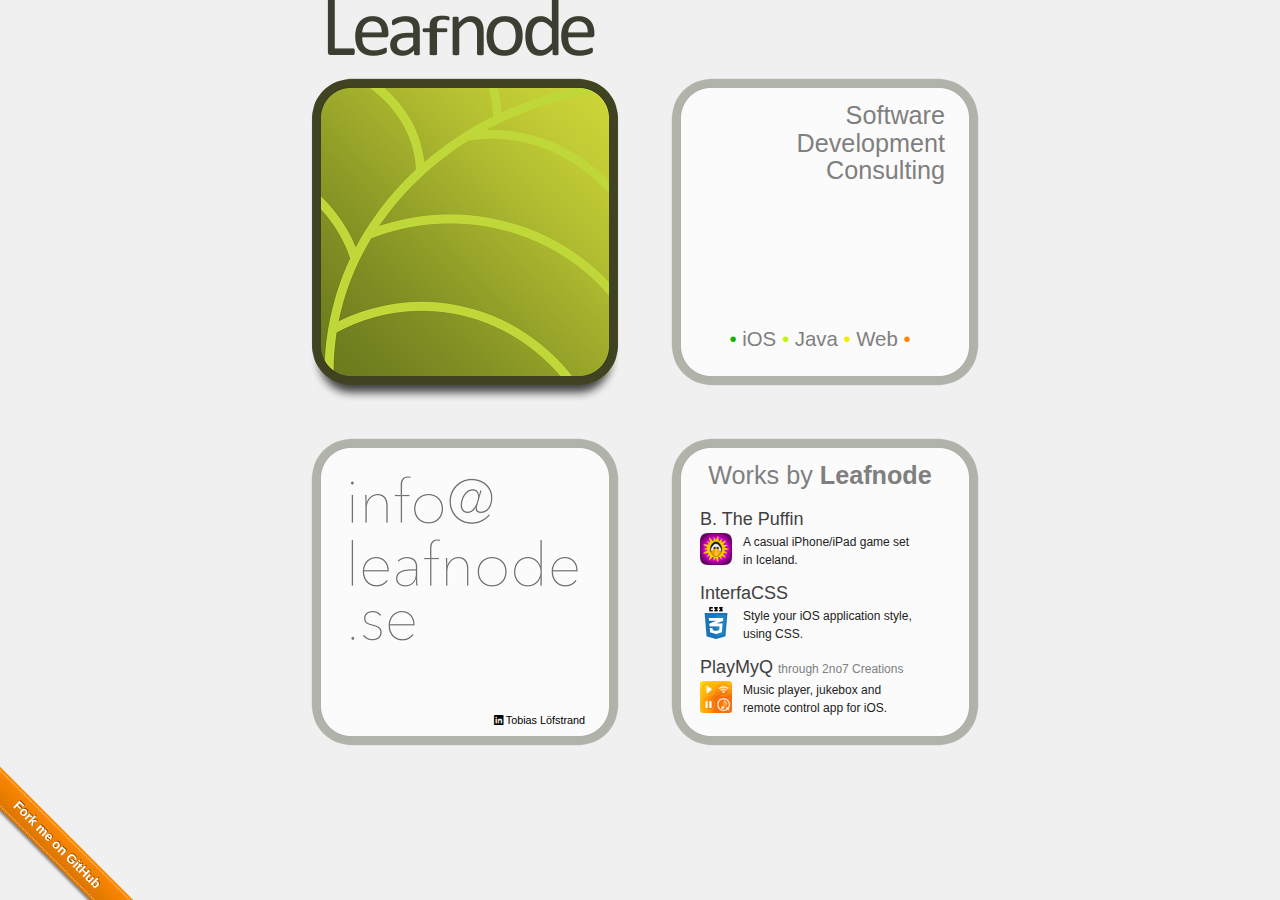
<file: index.html>
<?xml version="1.0" encoding="UTF-8"?>
<!DOCTYPE html
        PUBLIC "-//W3C//DTD XHTML 1.0 Transitional//EN"
        "http://www.w3.org/TR/xhtml1/DTD/xhtml1-transitional.dtd">
<html xmlns="http://www.w3.org/1999/xhtml" xml:lang="en" lang="en">
<head>
   <meta http-equiv="Content-Type" content="text/html; charset=utf-8"/>

   <title>Leafnode AB - Software Development &amp; Consulting</title>
   <meta name="description" content="Leafnode AB is a software development &amp; consulting company with focus on iPhone/iOS, Java Enterprise, Web Applications, User Interface Design and System Architecture"/>

   <link rel="stylesheet" href="css/screen.css" type="text/css" media="screen, projection"/>
   <link rel="stylesheet" href="css/main.css" type="text/css" media="screen, projection"/>
   <link href="css/fancy-type/screen.css" type="text/css" rel="stylesheet" media="screen, projection"/>

   <link href="https://use.fontawesome.com/releases/v5.0.8/css/all.css" rel="stylesheet">


    <!-- github-fork-ribbon-css begin -->
    <link rel="stylesheet" href="css/gh-fork-ribbon.css">
    <!--[if lt IE 9]>
        <link rel="stylesheet" href="css/gh-fork-ribbon.ie.css">
    <![endif]-->
    <!-- github-fork-ribbon-css end -->

</head>
<body>

   <div class="container" style="position:relative;margin-top:52px">


	  <!-- Row 1 -->
	  <div class="column span-3">&nbsp;</div>
      <div class="column span-9 logo">

	  	 <img src="images/leafnode.png" alt="Leafnode" id="leafnode"/>

      </div>
      <div class="column span-9 bgBox">

   		  <div class="boxContent">
     	  	<h2 style="text-align:right">Software </h2>
     	  	<h2 style="text-align:right">Development</h2>
	      	<h2 style="text-align:right">Consulting</h2>

	      	<p id="softwareSpecialities">
	      	  <span style="color:#15b200">•</span> iOS
            <span style="color:#bef500">•</span> Java
            <span style="color:#f5ec00">•</span> Web
            <span style="color:#f80">•</span>
	      	</p>

      	  </div>

      </div>
      <div class="column span-3 last">&nbsp;</div>


      <!-- Row 2 -->
	  <div class="column span-3">&nbsp;</div>
      <div class="column span-9 bgBoxContact">

  	   	<div class="boxContent" style="margin-top:300px">

     	    <div style="text-align:right;">
                <a href="http://www.linkedin.com/in/tlofstrand" style="text-decoration:none;color:black;"><i class="fab fa-linkedin"></i>&nbsp;Tobias Löfstrand</a>
            </div>

      	</div>

      </div>
      <div class="column span-9 bgBox">

	   	<div class="boxContent">
   		  <h2 style="text-align:center;margin-bottom:10px">Works by&nbsp;<span style="font-weight:600">Leafnode</span></h2>

        <h3 class="workByLeafnode"><a href="https://itunes.apple.com/app/b.-the-puffin-prelude/id1089174935?ls=1" title="B. The Puffin">B. The Puffin</a></h3>
        <div class="workByLeafnode">
          <a href="https://itunes.apple.com/app/b.-the-puffin-prelude/id1089174935?ls=1" style="text-decoration:none;"><img src="images/bthepuffin.png" title="B. The Puffin" alt="B. The Puffin"/></a>
        </div>
        <div class="workByLeafnodeContent">
          A casual iPhone/iPad game set in Iceland.
        </div>


          <h3 class="workByLeafnode"><a href="http://interfacss.org" title="InterfaCSS">InterfaCSS</a></h3>
          <div class="workByLeafnode">
            <a href="http://interfacss.org" style="text-decoration:none;"><img src="images/css3logo_large.png" title="InterfaCSS" alt="InterfaCSS"/></a>
          </div>
          <div class="workByLeafnodeContent">
            Style your iOS application style, using CSS.
          </div>

          <h3 class="workByLeafnode"><a href="http://itunes.apple.com/app/playmyq-hd-music-player-remote/id432506056?mt=8" title="PlayMyQ">PlayMyQ</a> <span>through 2no7 Creations</span></h3>
           <div class="workByLeafnode">
               <a href="http://itunes.apple.com/app/playmyq-hd-music-player-remote/id432506056?mt=8" style="text-decoration:none;"><img src="images/playmyqueue.png" title="PlayMyQ" alt="PlayMyQ"/></a>
           </div>
           <div class="workByLeafnodeContent">
               Music player, jukebox and remote control app for iOS.<br/>
           </div>

      	</div>

      </div>
      <div class="column span-3 last">&nbsp;</div>


   </div>

   <div></div>

<!-- BOTTOM LEFT RIBBON: START COPYING HERE -->
    <div class="github-fork-ribbon-wrapper left-bottom">
        <div class="github-fork-ribbon">
            <a href="http://github.com/tolo/InterfaCSS">Fork me on GitHub</a>
        </div>
    </div>
    <!-- BOTTOM LEFT RIBBON: END COPYING HERE -->

</body>
</html>
</file>
<file: css/screen.css>
/* -----------------------------------------------------------------------


 Blueprint CSS Framework 0.9
 http://blueprintcss.org

   * Copyright (c) 2007-Present. See LICENSE for more info.
   * See README for instructions on how to use Blueprint.
   * For credits and origins, see AUTHORS.
   * This is a compressed file. See the sources in the 'src' directory.

----------------------------------------------------------------------- */

/* reset.css */
html, body, div, span, object, iframe, h1, h2, h3, h4, h5, h6, p, blockquote, pre, a, abbr, acronym, address, code, del, dfn, em, img, q, dl, dt, dd, ol, ul, li, fieldset, form, label, legend, table, caption, tbody, tfoot, thead, tr, th, td {margin:0;padding:0;border:0;font-weight:inherit;font-style:inherit;font-size:100%;font-family:inherit;vertical-align:baseline;}
body {line-height:1.5;}
table {border-collapse:separate;border-spacing:0;}
caption, th, td {text-align:left;font-weight:normal;}
table, td, th {vertical-align:middle;}
blockquote:before, blockquote:after, q:before, q:after {content:"";}
blockquote, q {quotes:"" "";}
a img {border:none;}

/* typography.css */
html {font-size:100.01%;}
body {font-size:75%;color:#222;background:#f0f0f0;font-family:Calibri, "Helvetica Neue", Arial, Helvetica, sans-serif;}
h1, h2, h3, h4, h5, h6 {font-weight:normal;color:#111;}
h1 {font-size:3em;line-height:1;margin-bottom:0.5em;}
h2 {font-size:2em;margin-bottom:0.75em;}
h3 {font-size:1.5em;line-height:1;margin-bottom:1em;}
h4 {font-size:1.2em;line-height:1.25;margin-bottom:1.25em;}
h5 {font-size:1em;font-weight:bold;margin-bottom:1.5em;}
h6 {font-size:1em;font-weight:bold;}
h1 img, h2 img, h3 img, h4 img, h5 img, h6 img {margin:0;}
p {margin:0 0 1.5em;}
p img.left {float:left;margin:1.5em 1.5em 1.5em 0;padding:0;}
p img.right {float:right;margin:1.5em 0 1.5em 1.5em;}
a:focus, a:hover {color:#000;}
a {color:#009;text-decoration:underline;}
blockquote {margin:1.5em;color:#666;font-style:italic;}
strong {font-weight:bold;}
em, dfn {font-style:italic;}
dfn {font-weight:bold;}
sup, sub {line-height:0;}
abbr, acronym {border-bottom:1px dotted #666;}
address {margin:0 0 1.5em;font-style:italic;}
del {color:#666;}
pre {margin:1.5em 0;white-space:pre;}
pre, code, tt {font:1em 'andale mono', 'lucida console', monospace;line-height:1.5;}
li ul, li ol {margin:0;}
ul, ol {margin:0 1.5em 1.5em 0;padding-left:3.333em;}
ul {list-style-type:disc;}
ol {list-style-type:decimal;}
dl {margin:0 0 1.5em 0;}
dl dt {font-weight:bold;}
dd {margin-left:1.5em;}
table {margin-bottom:1.4em;width:100%;}
th {font-weight:bold;}
thead th {background:#c3d9ff;}
th, td, caption {padding:4px 10px 4px 5px;}
tr.even td {background:#e5ecf9;}
tfoot {font-style:italic;}
caption {background:#eee;}
.small {font-size:.8em;margin-bottom:1.875em;line-height:1.875em;}
.large {font-size:1.2em;line-height:2.5em;margin-bottom:1.25em;}
.hide {display:none;}
.quiet {color:#666;}
.loud {color:#000;}
.highlight {background:#ff0;}
.added {background:#060;color:#fff;}
.removed {background:#900;color:#fff;}
.first {margin-left:0;padding-left:0;}
.last {margin-right:0;padding-right:0;}
.top {margin-top:0;padding-top:0;}
.bottom {margin-bottom:0;padding-bottom:0;}

/* forms.css */
label {font-weight:bold;}
fieldset {padding:1.4em;margin:0 0 1.5em 0;border:1px solid #ccc;}
legend {font-weight:bold;font-size:1.2em;}
input[type=text], input[type=password], input.text, input.title, textarea, select {background-color:#fff;border:1px solid #bbb;}
input[type=text]:focus, input[type=password]:focus, input.text:focus, input.title:focus, textarea:focus, select:focus {border-color:#666;}
input[type=text], input[type=password], input.text, input.title, textarea, select {margin:0.5em 0;}
input.text, input.title {width:300px;padding:5px;}
input.title {font-size:1.5em;}
textarea {width:390px;height:250px;padding:5px;}
input[type=checkbox], input[type=radio], input.checkbox, input.radio {position:relative;top:.25em;}
form.inline {line-height:3;}
form.inline p {margin-bottom:0;}
.error, .notice, .success {padding:.8em;margin-bottom:1em;border:2px solid #ddd;}
.error {background:#FBE3E4;color:#8a1f11;border-color:#FBC2C4;}
.notice {background:#FFF6BF;color:#514721;border-color:#FFD324;}
.success {background:#E6EFC2;color:#264409;border-color:#C6D880;}
.error a {color:#8a1f11;}
.notice a {color:#514721;}
.success a {color:#264409;}

/* grid.css */
.container {width:950px;margin:0 auto;}
.showgrid {background:url(src/grid.png);}
.column, div.span-1, div.span-2, div.span-3, div.span-4, div.span-5, div.span-6, div.span-7, div.span-8, div.span-9, div.span-10, div.span-11, div.span-12, div.span-13, div.span-14, div.span-15, div.span-16, div.span-17, div.span-18, div.span-19, div.span-20, div.span-21, div.span-22, div.span-23, div.span-24 {float:left;margin-right:10px;}
.last, div.last {margin-right:0;}
.span-1 {width:30px;}
.span-2 {width:70px;}
.span-3 {width:110px;}
.span-4 {width:150px;}
.span-5 {width:190px;}
.span-6 {width:230px;}
.span-7 {width:270px;}
.span-8 {width:310px;}
.span-9 {width:350px;}
.span-10 {width:390px;}
.span-11 {width:430px;}
.span-12 {width:470px;}
.span-13 {width:510px;}
.span-14 {width:550px;}
.span-15 {width:590px;}
.span-16 {width:630px;}
.span-17 {width:670px;}
.span-18 {width:710px;}
.span-19 {width:750px;}
.span-20 {width:790px;}
.span-21 {width:830px;}
.span-22 {width:870px;}
.span-23 {width:910px;}
.span-24, div.span-24 {width:950px;margin-right:0;}
input.span-1, textarea.span-1, input.span-2, textarea.span-2, input.span-3, textarea.span-3, input.span-4, textarea.span-4, input.span-5, textarea.span-5, input.span-6, textarea.span-6, input.span-7, textarea.span-7, input.span-8, textarea.span-8, input.span-9, textarea.span-9, input.span-10, textarea.span-10, input.span-11, textarea.span-11, input.span-12, textarea.span-12, input.span-13, textarea.span-13, input.span-14, textarea.span-14, input.span-15, textarea.span-15, input.span-16, textarea.span-16, input.span-17, textarea.span-17, input.span-18, textarea.span-18, input.span-19, textarea.span-19, input.span-20, textarea.span-20, input.span-21, textarea.span-21, input.span-22, textarea.span-22, input.span-23, textarea.span-23, input.span-24, textarea.span-24 {border-left-width:1px!important;border-right-width:1px!important;padding-left:5px!important;padding-right:5px!important;}
input.span-1, textarea.span-1 {width:18px!important;}
input.span-2, textarea.span-2 {width:58px!important;}
input.span-3, textarea.span-3 {width:98px!important;}
input.span-4, textarea.span-4 {width:138px!important;}
input.span-5, textarea.span-5 {width:178px!important;}
input.span-6, textarea.span-6 {width:218px!important;}
input.span-7, textarea.span-7 {width:258px!important;}
input.span-8, textarea.span-8 {width:298px!important;}
input.span-9, textarea.span-9 {width:338px!important;}
input.span-10, textarea.span-10 {width:378px!important;}
input.span-11, textarea.span-11 {width:418px!important;}
input.span-12, textarea.span-12 {width:458px!important;}
input.span-13, textarea.span-13 {width:498px!important;}
input.span-14, textarea.span-14 {width:538px!important;}
input.span-15, textarea.span-15 {width:578px!important;}
input.span-16, textarea.span-16 {width:618px!important;}
input.span-17, textarea.span-17 {width:658px!important;}
input.span-18, textarea.span-18 {width:698px!important;}
input.span-19, textarea.span-19 {width:738px!important;}
input.span-20, textarea.span-20 {width:778px!important;}
input.span-21, textarea.span-21 {width:818px!important;}
input.span-22, textarea.span-22 {width:858px!important;}
input.span-23, textarea.span-23 {width:898px!important;}
input.span-24, textarea.span-24 {width:938px!important;}
.append-1 {padding-right:40px;}
.append-2 {padding-right:80px;}
.append-3 {padding-right:120px;}
.append-4 {padding-right:160px;}
.append-5 {padding-right:200px;}
.append-6 {padding-right:240px;}
.append-7 {padding-right:280px;}
.append-8 {padding-right:320px;}
.append-9 {padding-right:360px;}
.append-10 {padding-right:400px;}
.append-11 {padding-right:440px;}
.append-12 {padding-right:480px;}
.append-13 {padding-right:520px;}
.append-14 {padding-right:560px;}
.append-15 {padding-right:600px;}
.append-16 {padding-right:640px;}
.append-17 {padding-right:680px;}
.append-18 {padding-right:720px;}
.append-19 {padding-right:760px;}
.append-20 {padding-right:800px;}
.append-21 {padding-right:840px;}
.append-22 {padding-right:880px;}
.append-23 {padding-right:920px;}
.prepend-1 {padding-left:40px;}
.prepend-2 {padding-left:80px;}
.prepend-3 {padding-left:120px;}
.prepend-4 {padding-left:160px;}
.prepend-5 {padding-left:200px;}
.prepend-6 {padding-left:240px;}
.prepend-7 {padding-left:280px;}
.prepend-8 {padding-left:320px;}
.prepend-9 {padding-left:360px;}
.prepend-10 {padding-left:400px;}
.prepend-11 {padding-left:440px;}
.prepend-12 {padding-left:480px;}
.prepend-13 {padding-left:520px;}
.prepend-14 {padding-left:560px;}
.prepend-15 {padding-left:600px;}
.prepend-16 {padding-left:640px;}
.prepend-17 {padding-left:680px;}
.prepend-18 {padding-left:720px;}
.prepend-19 {padding-left:760px;}
.prepend-20 {padding-left:800px;}
.prepend-21 {padding-left:840px;}
.prepend-22 {padding-left:880px;}
.prepend-23 {padding-left:920px;}
div.border {padding-right:4px;margin-right:5px;border-right:1px solid #eee;}
div.colborder {padding-right:24px;margin-right:25px;border-right:1px solid #eee;}
.pull-1 {margin-left:-40px;}
.pull-2 {margin-left:-80px;}
.pull-3 {margin-left:-120px;}
.pull-4 {margin-left:-160px;}
.pull-5 {margin-left:-200px;}
.pull-6 {margin-left:-240px;}
.pull-7 {margin-left:-280px;}
.pull-8 {margin-left:-320px;}
.pull-9 {margin-left:-360px;}
.pull-10 {margin-left:-400px;}
.pull-11 {margin-left:-440px;}
.pull-12 {margin-left:-480px;}
.pull-13 {margin-left:-520px;}
.pull-14 {margin-left:-560px;}
.pull-15 {margin-left:-600px;}
.pull-16 {margin-left:-640px;}
.pull-17 {margin-left:-680px;}
.pull-18 {margin-left:-720px;}
.pull-19 {margin-left:-760px;}
.pull-20 {margin-left:-800px;}
.pull-21 {margin-left:-840px;}
.pull-22 {margin-left:-880px;}
.pull-23 {margin-left:-920px;}
.pull-24 {margin-left:-960px;}
.pull-1, .pull-2, .pull-3, .pull-4, .pull-5, .pull-6, .pull-7, .pull-8, .pull-9, .pull-10, .pull-11, .pull-12, .pull-13, .pull-14, .pull-15, .pull-16, .pull-17, .pull-18, .pull-19, .pull-20, .pull-21, .pull-22, .pull-23, .pull-24 {float:left;position:relative;}
.push-1 {margin:0 -40px 1.5em 40px;}
.push-2 {margin:0 -80px 1.5em 80px;}
.push-3 {margin:0 -120px 1.5em 120px;}
.push-4 {margin:0 -160px 1.5em 160px;}
.push-5 {margin:0 -200px 1.5em 200px;}
.push-6 {margin:0 -240px 1.5em 240px;}
.push-7 {margin:0 -280px 1.5em 280px;}
.push-8 {margin:0 -320px 1.5em 320px;}
.push-9 {margin:0 -360px 1.5em 360px;}
.push-10 {margin:0 -400px 1.5em 400px;}
.push-11 {margin:0 -440px 1.5em 440px;}
.push-12 {margin:0 -480px 1.5em 480px;}
.push-13 {margin:0 -520px 1.5em 520px;}
.push-14 {margin:0 -560px 1.5em 560px;}
.push-15 {margin:0 -600px 1.5em 600px;}
.push-16 {margin:0 -640px 1.5em 640px;}
.push-17 {margin:0 -680px 1.5em 680px;}
.push-18 {margin:0 -720px 1.5em 720px;}
.push-19 {margin:0 -760px 1.5em 760px;}
.push-20 {margin:0 -800px 1.5em 800px;}
.push-21 {margin:0 -840px 1.5em 840px;}
.push-22 {margin:0 -880px 1.5em 880px;}
.push-23 {margin:0 -920px 1.5em 920px;}
.push-24 {margin:0 -960px 1.5em 960px;}
.push-1, .push-2, .push-3, .push-4, .push-5, .push-6, .push-7, .push-8, .push-9, .push-10, .push-11, .push-12, .push-13, .push-14, .push-15, .push-16, .push-17, .push-18, .push-19, .push-20, .push-21, .push-22, .push-23, .push-24 {float:right;position:relative;}
.prepend-top {margin-top:1.5em;}
.append-bottom {margin-bottom:1.5em;}
.box {padding:1.5em;margin-bottom:1.5em;background:#E5ECF9;}
hr {background:#ddd;color:#ddd;clear:both;float:none;width:100%;height:.1em;margin:0 0 1.45em;border:none;}
hr.space {background:#fff;color:#fff;visibility:hidden;}
.clearfix:after, .container:after {content:"\0020";display:block;height:0;clear:both;visibility:hidden;overflow:hidden;}
.clearfix, .container {display:block;}
.clear {clear:both;}
</file>
<file: css/main.css>
.left-bottom .github-fork-ribbon {
    background-color: #f80;
}

body {
	font-family: Avenir, "Helvetica Neue", Calibri, Helvetica, sans-serif;

}

h2 {
	font-family: "Avenir Next", Avenir, "Helvetica Neue", Calibri, Helvetica, sans-serif;
	font-size: 2.1em;
	line-height: 1.1em;
	color:#7f7f7f;
	margin:0;
}

a {
	font-size: 0.9em;
	font-weight: 500;
}

#softwareSpecialities {
	font-family: "Avenir Next", Avenir, "Helvetica Neue", Calibri, Helvetica, sans-serif;
	font-size: 1.7em;
	line-height: 1.1em;
	color: #7f7f7f;
	padding-top: 7em;
	text-align:center;
}

.logo {
	background-image:url(../images/logo.png);
	background-size: 360px 360px;
	height: 360px
}

#leafnode {
	position:relative;
	left: 30px;
	top: -65px;
	width: 300px;
	height: 82px;
}

.bgBox {
	background-image:url(../images/bgbox.png);
	background-size: 360px 360px;
	height: 360px;
}

.bgBoxContact {
	background-image:url(../images/bgbox-contact.png);
	background-size: 360px 360px;
	height: 360px;
}

.boxContent {
	margin: 50px;
}

h3.workByLeafnode {
	padding-left: 5px;
	padding-top: 10px;
	padding-bottom: 5px;
	margin: 0px;
	clear: both;
}

h3.workByLeafnode ~ h3.workByLeafnode {
	padding-top:15px;
}

h3.workByLeafnode a {
	font-size: 1em;
	text-decoration:none;
	color:#3f3f3f;
}

h3.workByLeafnode span {
	color:#7f7f7f;
	font-size:12px;
}

.workByLeafnode img {
	width: 32px;
	height: 32px;
}

div.workByLeafnode {
	padding-left: 5px;
	float:left;
	width:33px;
}

div.workByLeafnodeContent {
	padding-left: 10px;
	float:left;
	width:170px;
}
</file>
<file: css/fancy-type/screen.css>
/* -------------------------------------------------------------- 
  
   fancy-type.css
   * Lots of pretty advanced classes for manipulating text.
   
   See the Readme file in this folder for additional instructions.

-------------------------------------------------------------- */

/* Indentation instead of line shifts for sibling paragraphs. */
   p + p { text-indent:2em; margin-top:-1.5em; }
   form p + p  { text-indent: 0; } /* Don't want this in forms. */
   

/* For great looking type, use this code instead of asdf: 
   <span class="alt">asdf</span>  
   Best used on prepositions and ampersands. */
  
.alt { 
  color: #666; 
  font-family: "Warnock Pro", "Goudy Old Style","Palatino","Book Antiqua", Georgia, serif; 
  font-style: italic;
  font-weight: normal;
}


/* For great looking quote marks in titles, replace "asdf" with:
   <span class="dquo">&#8220;</span>asdf&#8221;
   (That is, when the title starts with a quote mark). 
   (You may have to change this value depending on your font size). */  
   
.dquo { margin-left: -.5em; } 


/* Reduced size type with incremental leading
   (http://www.markboulton.co.uk/journal/comments/incremental_leading/)

   This could be used for side notes. For smaller type, you don't necessarily want to 
   follow the 1.5x vertical rhythm -- the line-height is too much. 
   
   Using this class, it reduces your font size and line-height so that for 
   every four lines of normal sized type, there is five lines of the sidenote. eg:

   New type size in em's:
     10px (wanted side note size) / 12px (existing base size) = 0.8333 (new type size in ems)

   New line-height value:
     12px x 1.5 = 18px (old line-height)
     18px x 4 = 72px 
     72px / 5 = 14.4px (new line height)
     14.4px / 10px = 1.44 (new line height in em's) */

p.incr, .incr p {
	font-size: 10px;
	line-height: 1.44em;  
	margin-bottom: 1.5em;
}


/* Surround uppercase words and abbreviations with this class.
   Based on work by Jørgen Arnor Gårdsø Lom [http://twistedintellect.com/] */

.allcaps {
   text-transform: lowercase;
}

.caps, .allcaps {
  font-variant: small-caps;
  font-family: Consolas, Calibri, "Helvetica Neue", Arial, Helvetica, sans-serif;
  letter-spacing: 1px;
  line-height:1%;
  font-weight:bold;
  padding:0 2px;
  color: #666; 
}
</file>
<file: css/gh-fork-ribbon.css>
/* Left will inherit from right (so we don't need to duplicate code) */
.github-fork-ribbon {
  /* The right and left classes determine the side we attach our banner to */
  position: absolute;

  /* Add a bit of padding to give some substance outside the "stitching" */
  padding: 2px 0;

  /* Set the base colour */
  background-color: #a00;

  /* Set a gradient: transparent black at the top to almost-transparent black at the bottom */
  background-image: -webkit-gradient(linear, left top, left bottom, from(rgba(0, 0, 0, 0)), to(rgba(0, 0, 0, 0.15)));
  background-image: -webkit-linear-gradient(top, rgba(0, 0, 0, 0), rgba(0, 0, 0, 0.15));
  background-image: -moz-linear-gradient(top, rgba(0, 0, 0, 0), rgba(0, 0, 0, 0.15));
  background-image: -ms-linear-gradient(top, rgba(0, 0, 0, 0), rgba(0, 0, 0, 0.15));
  background-image: -o-linear-gradient(top, rgba(0, 0, 0, 0), rgba(0, 0, 0, 0.15));
  background-image: linear-gradient(top, rgba(0, 0, 0, 0), rgba(0, 0, 0, 0.15));

  /* Add a drop shadow */
  -webkit-box-shadow: 0 2px 3px 0 rgba(0, 0, 0, 0.5);
  -moz-box-shadow: 0 2px 3px 0 rgba(0, 0, 0, 0.5);
  box-shadow: 0 2px 3px 0 rgba(0, 0, 0, 0.5);

  z-index: 9999;
  pointer-events: auto;
}

.github-fork-ribbon a,
.github-fork-ribbon a:hover {
  /* Set the font */
  font: 700 13px "Helvetica Neue", Helvetica, Arial, sans-serif;
  color: #fff;

  /* Set the text properties */
  text-decoration: none;
  text-shadow: 0 -1px rgba(0, 0, 0, 0.5);
  text-align: center;

  /* Set the geometry. If you fiddle with these you'll also need
     to tweak the top and right values in .github-fork-ribbon. */
  width: 200px;
  line-height: 20px;

  /* Set the layout properties */
  display: inline-block;
  padding: 2px 0;

  /* Add "stitching" effect */
  border-width: 1px 0;
  border-style: dotted;
  border-color: #fff;
  border-color: rgba(255, 255, 255, 0.7);
}

.github-fork-ribbon-wrapper {
  width: 150px;
  height: 150px;
  position: absolute;
  overflow: hidden;
  top: 0;
  z-index: 9999;
  pointer-events: none;
}

.github-fork-ribbon-wrapper.fixed {
  position: fixed;
}

.github-fork-ribbon-wrapper.left {
  left: 0;
}

.github-fork-ribbon-wrapper.right {
  right: 0;
}

.github-fork-ribbon-wrapper.left-bottom {
  position: fixed;
  top: inherit;
  bottom: 0;
  left: 0;
}

.github-fork-ribbon-wrapper.right-bottom {
  position: fixed;
  top: inherit;
  bottom: 0;
  right: 0;
}

.github-fork-ribbon-wrapper.right .github-fork-ribbon {
  top: 42px;
  right: -43px;

  -webkit-transform: rotate(45deg);
  -moz-transform: rotate(45deg);
  -ms-transform: rotate(45deg);
  -o-transform: rotate(45deg);
  transform: rotate(45deg);
}

.github-fork-ribbon-wrapper.left .github-fork-ribbon {
  top: 42px;
  left: -43px;

  -webkit-transform: rotate(-45deg);
  -moz-transform: rotate(-45deg);
  -ms-transform: rotate(-45deg);
  -o-transform: rotate(-45deg);
  transform: rotate(-45deg);
}


.github-fork-ribbon-wrapper.left-bottom .github-fork-ribbon {
  top: 80px;
  left: -43px;

  -webkit-transform: rotate(45deg);
  -moz-transform: rotate(45deg);
  -ms-transform: rotate(45deg);
  -o-transform: rotate(45deg);
  transform: rotate(45deg);
}

.github-fork-ribbon-wrapper.right-bottom .github-fork-ribbon {
  top: 80px;
  right: -43px;

  -webkit-transform: rotate(-45deg);
  -moz-transform: rotate(-45deg);
  -ms-transform: rotate(-45deg);
  -o-transform: rotate(-45deg);
  transform: rotate(-45deg);
}
</file>
<file: css/gh-fork-ribbon.ie.css>
/* IE voodoo courtesy of http://stackoverflow.com/a/4617511/263871 and
 * http://www.useragentman.com/IETransformsTranslator */

 .github-fork-ribbon {
  filter: progid:DXImageTransform.Microsoft.gradient(GradientType=0,StartColorStr='#000000', EndColorStr='#000000');
}

.github-fork-ribbon-wrapper.right .github-fork-ribbon {
  /* IE positioning hack (couldn't find a transform-origin alternative for IE) */
  top: -22px;
  right: -62px;

  /* IE8+ */
  -ms-filter: "progid:DXImageTransform.Microsoft.Matrix(M11=0.7071067811865474, M12=-0.7071067811865477, M21=0.7071067811865477, M22=0.7071067811865474, SizingMethod='auto expand')";
  /* IE6 and 7 */
  filter: progid:DXImageTransform.Microsoft.Matrix(
    M11=0.7071067811865474,
    M12=-0.7071067811865477,
    M21=0.7071067811865477,
    M22=0.7071067811865474,
    SizingMethod='auto expand'
  );
}

.github-fork-ribbon-wrapper.left .github-fork-ribbon {
  top: -22px;
  left: -22px;

  /* IE8+ */
  -ms-filter: "progid:DXImageTransform.Microsoft.Matrix(M11=0.7071067811865483, M12=0.7071067811865467, M21=-0.7071067811865467, M22=0.7071067811865483, SizingMethod='auto expand')";
  /* IE6 and 7 */
  filter: progid:DXImageTransform.Microsoft.Matrix(
    M11=0.7071067811865483,
    M12=0.7071067811865467,
    M21=-0.7071067811865467,
    M22=0.7071067811865483,
    SizingMethod='auto expand'
  );
}

.github-fork-ribbon-wrapper.left-bottom .github-fork-ribbon {
  /* IE positioning hack (couldn't find a transform-origin alternative for IE) */
  top: 12px;
  left: -22px;


  /* IE8+ */
  -ms-filter: "progid:DXImageTransform.Microsoft.Matrix(M11=0.7071067811865474, M12=-0.7071067811865477, M21=0.7071067811865477, M22=0.7071067811865474, SizingMethod='auto expand')";
  /* IE6 and 7 */
/*  filter: progid:DXImageTransform.Microsoft.Matrix(
    M11=0.7071067811865474,
    M12=-0.7071067811865477,
    M21=0.7071067811865477,
    M22=0.7071067811865474,
    SizingMethod='auto expand'
  );
*/}

.github-fork-ribbon-wrapper.right-bottom .github-fork-ribbon {
  top: 12px;
  right: -62px;

  /* IE8+ */
  -ms-filter: "progid:DXImageTransform.Microsoft.Matrix(M11=0.7071067811865483, M12=0.7071067811865467, M21=-0.7071067811865467, M22=0.7071067811865483, SizingMethod='auto expand')";
  /* IE6 and 7 */
  filter: progid:DXImageTransform.Microsoft.Matrix(
    M11=0.7071067811865483,
    M12=0.7071067811865467,
    M21=-0.7071067811865467,
    M22=0.7071067811865483,
    SizingMethod='auto expand'
  );
}
</file>
